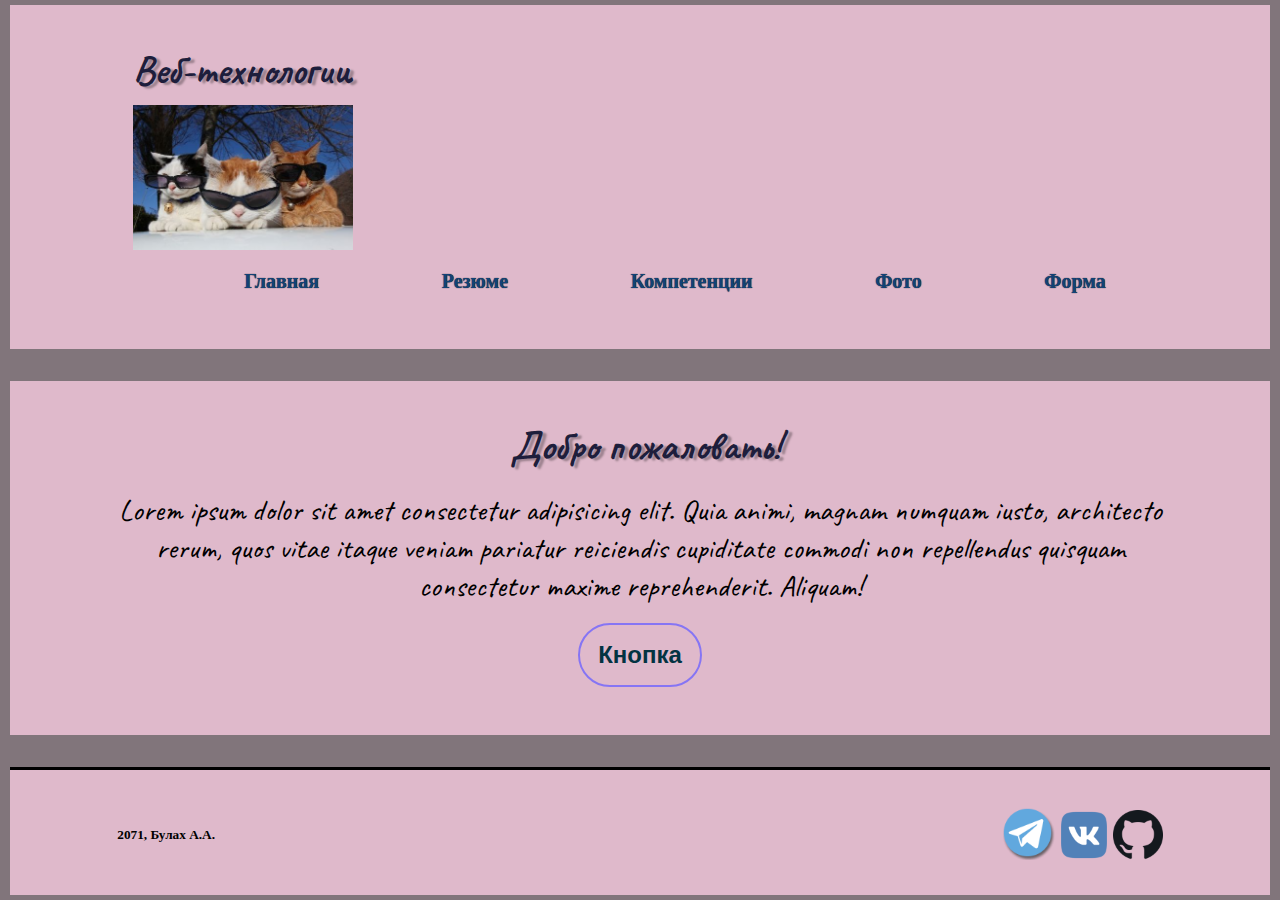
<file: ВТ/index.html>
<!DOCTYPE html>
<html lang="en">
<head>
    <meta charset="UTF-8">
    <meta name="viewport" content="width=device-width, initial-scale=1.0">
    <link rel="stylesheet" href="style.css">
    
    <title>Задание 1</title>

    
</head>
<body>
    
    <header>
        <div class = "wrapper">
            <h1>Веб-технологии</h1>
            <div class="header-img">
                <img src="images/579af51cec9128ae0c3ee46796f6cebb.jpg" alt="логотип" width="220">
            </div>
            <nav>
                <ul>
                    <li><a href="index.html">Главная</a></li>
                    <li><a href="resume.html">Резюме</a></li>
                    <li><a href="competencies.html">Компетенции</a></li>
                    <li><a href="foto.html">Фото</a></li>
                    <li><a href="form.html">Форма</a></li>
                </ul>

            </nav>
        </div>
    </header>



    <main>
        <div class = "wrapper main-flex">
        <div><h1>Добро пожаловать!</h1></div>

        <div>
            <div>
            <p>Lorem ipsum dolor sit amet consectetur adipisicing elit. Quia animi, magnam numquam iusto, architecto rerum, quos vitae itaque veniam pariatur reiciendis cupiditate commodi non repellendus quisquam consectetur maxime reprehenderit. Aliquam!</p>
            </div>
    
            <div>
            <button>Кнопка</button>
            </div>
        </div>
        </div>
    </main>
    
    <footer>
        <div class = "wrapper footer-flex">
        <h5>2071, Булах А.А.</h5>
        <div>
            <a href="https://t.me/ariish_a" target="_blank"><img src="images/tgg.png" alt="Я в телеграмме" width="55"></a>
            <a href="https://vk.com/id289130105" target="_blank"><img src="images/vk_png.png" alt="Я в вк" width="50"></a>
            <a href="https://github.com/ArinaB22" target="_blank"><img src="images/git.png" alt="Я в гитхабе" width="50"></a>
        </div>
        </div>
    </footer>
    
</body>
</html>
</file>
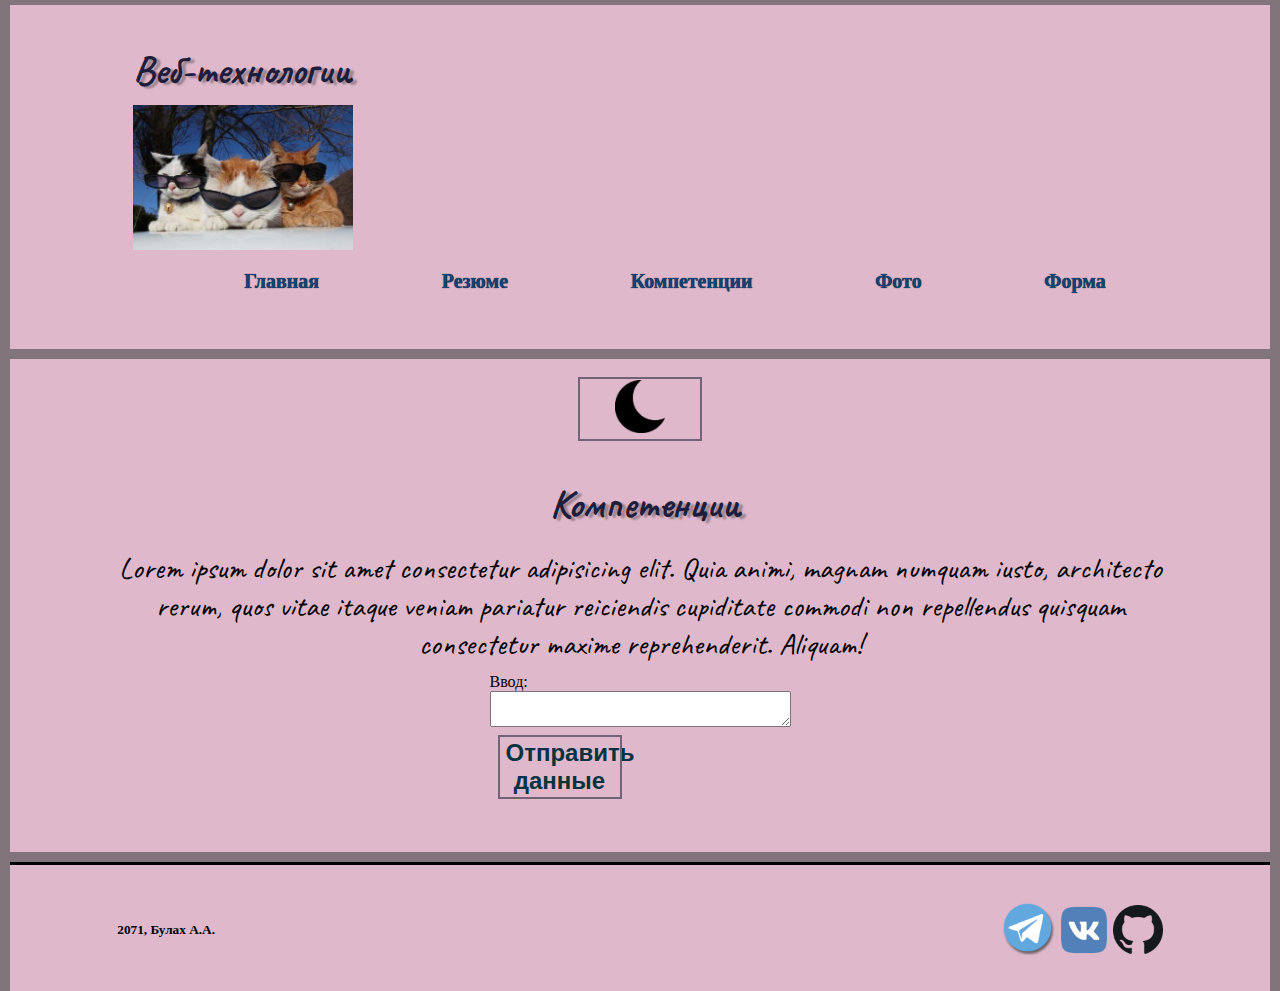
<file: ВТ/competencies.html>
<!DOCTYPE html>
<html lang="en">
<head>
    <meta charset="UTF-8">
    <meta name="viewport" content="width=device-width, initial-scale=1.0">
    <link rel="stylesheet" href="style.css">
    <link rel="icon" type="images/svg" href="images/lapa.svg">
    <title>Задание 1</title>
</head>
<body>
    <header>
        <div class="wrapper">
        <h2>
            <span>Веб-технологии</span>
        </h2>
        <div class="header-img">
            <img src="images/579af51cec9128ae0c3ee46796f6cebb.jpg" alt="логотип" width="220">
        </div>
        <nav>
            <ul>
                <li><a href="index.html">Главная</a></li>
                <li><a href="resume.html">Резюме</a></li>
                <li><a href="competencies.html">Компетенции</a></li>
                <li><a href="foto.html">Фото</a></li>
                <li><a href="form.html">Форма</a></li>
            </ul>

        </nav>
        </div>
    </header>
    <main id="mainn">
        <button class="fixed-button fixed"><img src="images/luna.png" alt="Кнопка «button»" width="50px"></button>
        <div class="wrapper main-flex">
        <h1>Компетенции</h1>
      <p>Lorem ipsum dolor sit amet consectetur adipisicing elit. Quia animi, magnam numquam iusto, architecto rerum, quos vitae itaque veniam pariatur reiciendis cupiditate commodi non repellendus quisquam consectetur maxime reprehenderit. Aliquam! </p> 
      
      

        <div class="div-flex-3">
            <label for="email">Ввод:</label>
            <textarea id="the_area" cols="35"></textarea>
            <button onclick="div()" class="button">Отправить данные</button>
        </div>

        <script >
            
            function div()
            {
                let b = document.getElementById("the_area").value;
                let divv = document.createElement('div');
                let buttonn = document.createElement('button');  
                buttonn.className = "button-div-comp";              
                divv.innerHTML = b + "<br>";
                buttonn.innerHTML = "x";
                
                mainn.append(divv, buttonn);
                //setTimeout(() => divv.remove(), buttonn.onclick);
                //buttonn.onclick = div_2;
            }
            function div_2()
            {
               //divv.currentTarget.style.display = "none";
               //button.currentTarget.style.display = "none";
            }
                
                
            
        </script>
        </div>
    </main>
    
    <footer>
        <div class="wrapper footer-flex">
        <h5>2071, Булах А.А.</h5>
        <div>
            <a href="https://t.me/ariish_a" target="_blank"><img src="images/tgg.png" alt="Я в телеграмме" width="55"></a>
            <a href="https://vk.com/id289130105" target="_blank"><img src="images/vk_png.png" alt="Я в вк" width="50"></a>
            <a href="https://github.com/ArinaB22" target="_blank"><img src="images/git.png" alt="Я в гитхабе" width="50"></a>
        </div>
        </div>
    </footer>
</body>
</html>
</file>
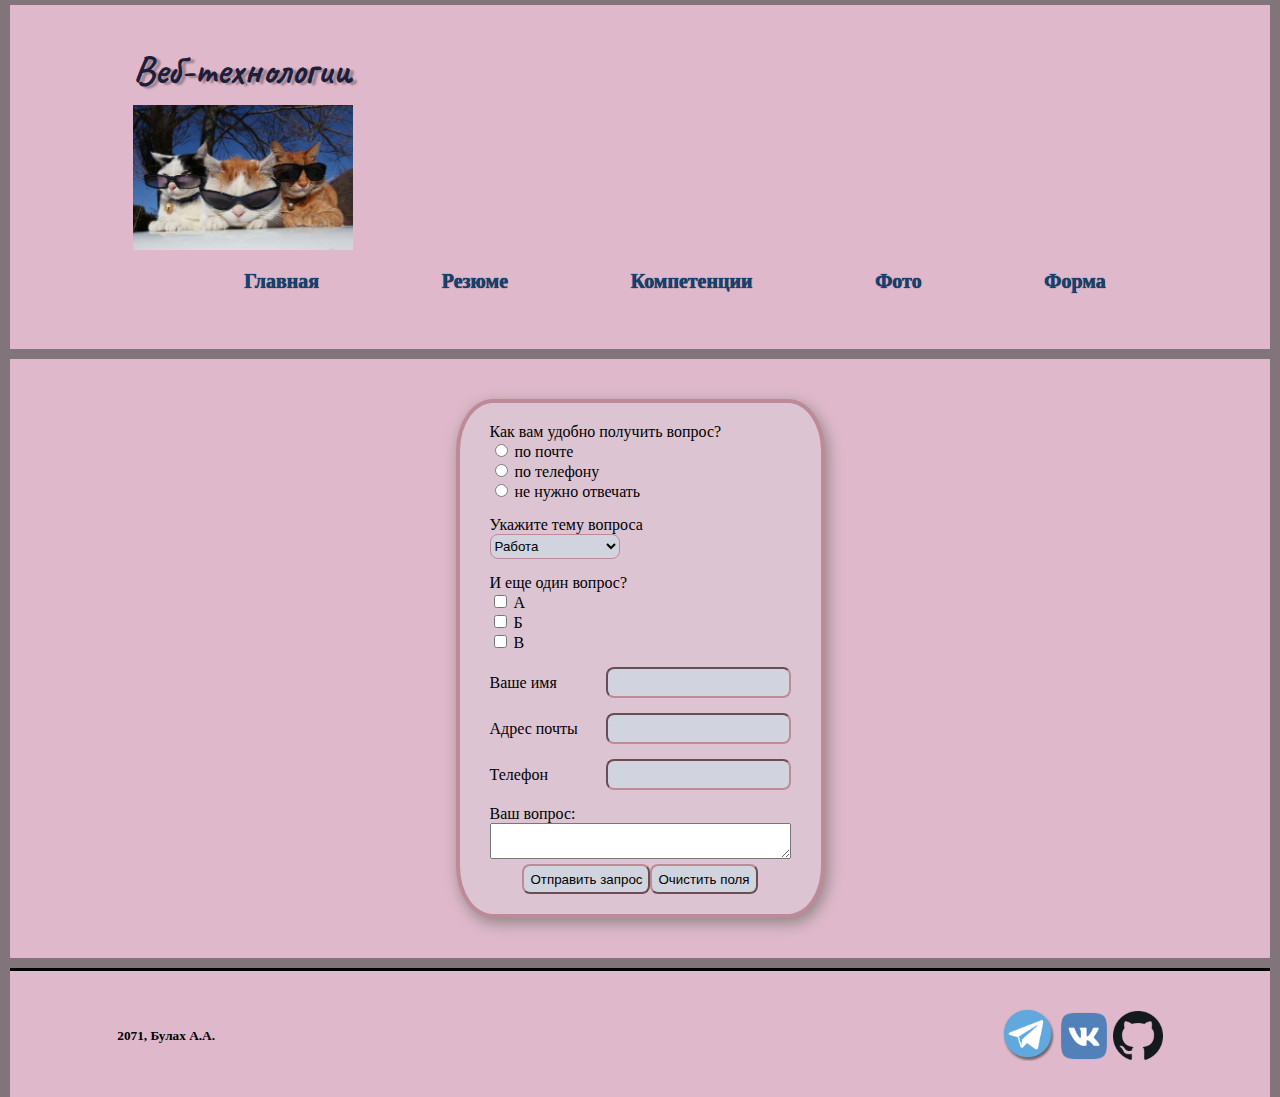
<file: ВТ/form.html>
<!DOCTYPE html>
<html lang="en" onclick="setColor()">
<head onclick="setColor()">
    <meta charset="UTF-8">
    <meta name="viewport" content="width=device-width, initial-scale=1.0">
    <link rel="stylesheet" href="style.css">
    <title>Задание 1</title>
    <script>
        function setColor()
        {
            //document.body.style.backgroundColor = "blue";
            document.getElementById("color_set").style.backgroundColor = "pink";
        }
        
        /*alert("head");
        console.log("head");
        document.write("head");*/
        
    </script>
</head>
<body onclick="setColor()">
    <script>
        /*alert("Начало");
        console.log("Начало");
        document.write("Начало");*/
        
    </script>
    <header id="color_set" onclick="setColor()">
        <div class="wrapper">
        <h2 onclick="setColor()">
            <span>Веб-технологии</span>
        </h2>
        <div class="header-img">
            <img src="images/579af51cec9128ae0c3ee46796f6cebb.jpg" alt="логотип" width="220">
        </div>
        <nav>
            <ul>
                <li><a href="index.html">Главная</a></li>
                <li><a href="resume.html">Резюме</a></li>
                <li><a href="competencies.html">Компетенции</a></li>
                <li><a href="foto.html">Фото</a></li>
                <li><a href="form.html">Форма</a></li>
            </ul>

        </nav>
        </div>
        
    </header>
    <main id="mainn" onclick="setColor()">

    <div class="wrapper main-flex">
        
    <div class="main-form">
        
        <div class="div-flex">
            
            <div>Как вам удобно получить вопрос?</div>
            <label for="c_mail"> <input type="radio" name="com_tion" id="c_mail"> по почте</label>
            <label for="c_tel"> <input type="radio" name="com_tion" id="c_tel"> по телефону</label>
            <label for="c_none"> <input type="radio" name="com_tion" id="c_none"> не нужно отвечать</label>
        
        </div>

        <div class="div-flex">
            <label for="tems">Укажите тему вопроса</label>
            <select id="tems" name="tems">
                <option value="tems1">Работа</option>
                <option value="tems2">Учеба</option>
                <option value="tems3">Отдых</option>
                <option value="tems4">Нужной темы нет</option>
            </select>
        </div>

        <div class="div-flex">
            
            <div>И еще один вопрос?</div>
            <label for="chb1"> <input type="checkbox" name="chb1" id="chb1"> А</label>
            <label for="chb2"> <input type="checkbox" name="chb2" id="chb2"> Б</label>
            <label for="chb3"> <input type="checkbox" name="chb3" id="chb3"> В</label>
        
        </div>

        <div class="form-width" >
            <div class="div-flex-2">
                <label for="name">Ваше имя</label>
                <input type="name" name="name" id="name">
            </div>
            <div class="div-flex-2">
                <label for="email">Адрес почты</label>
                <input type="email" name="email" id="email">
            </div>
            <div class="div-flex-2">
                <label for="phone">Телефон</label>
                <input type="phone" name="phone" id="phone">
            </div>
        </div>

        <div>
            <form action="" method="get" class="div-flex-3">
                <label for="email">Ваш вопрос:</label>
                <textarea id="area" cols="35"></textarea>
            </form>
        </div>
        
        <div class="form-width">
            <form action="" method="get" class="div-flex-get">
                <input type="submit" value="Отправить запрос">
                <input type="submit" value="Очистить поля">
            </form>
        </div>
    </div>
    
 <!--<div><button onclick="setColor()">Изменить фон</button></div>-->
    
    </main>
    
    <footer onclick="setColor()">
        <div class="wrapper footer-flex">
        <h5>2071, Булах А.А.</h5>
        <div>
            <a href="https://t.me/ariish_a" target="_blank"><img src="images/tgg.png" alt="Я в телеграмме" width="55"></a>
            <a href="https://vk.com/id289130105" target="_blank"><img src="images/vk_png.png" alt="Я в вк" width="50"></a>
            <a href="https://github.com/ArinaB22" target="_blank"><img src="images/git.png" alt="Я в гитхабе" width="50"></a>
        </div>
        </div>
    </footer>
    <script type="text/javascript" src="script.js"></script>
    <script>

        /*alert("Закончился");
        console.log("Закончился");
        document.write("Конец");
        document.getElementById("title_h2").innerText = "Привет";*/
      
    </script>
</body>
</html>
</file>
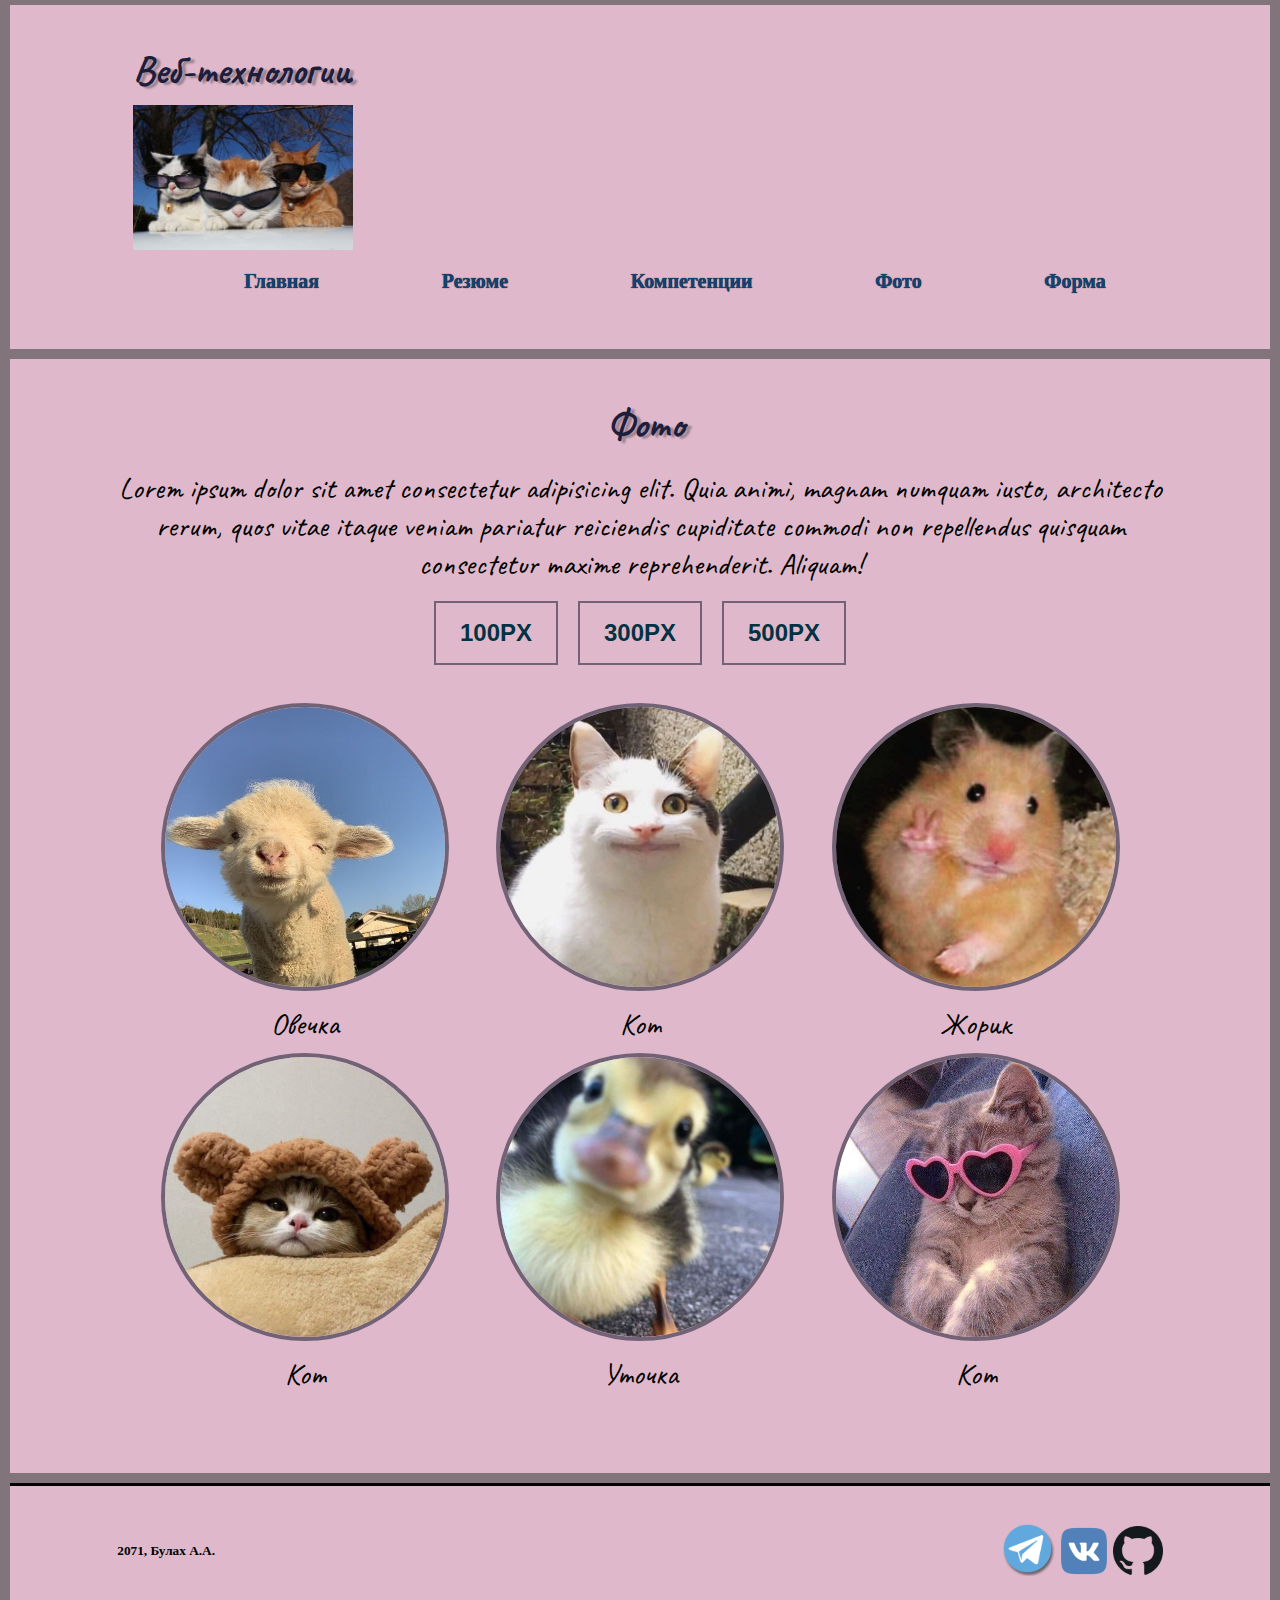
<file: ВТ/foto.html>
<!DOCTYPE html>
<html lang="en">
<head onclick="setWidth()">
    <meta charset="UTF-8">
    <meta name="viewport" content="width=device-width, initial-scale=1.0">
    <link rel="stylesheet" href="style.css">
    <title>Задание 1</title>
    <script>
        function setWidth()
        {
            document.getElementById("foto_2").style.width = "100px";
        }
        function setWidth_2()
        {
            document.getElementById("foto_2").style.width = "300px";
        }
        function setWidth_3()
        {
            document.getElementById("foto_2").style.width = "500px";
        }
    </script>
</head>
<body>
    
    <header>
        
        <div class="wrapper">
        <h2 id="title_h2">
            <span>Веб-технологии</span>
        </h2>
        <div class="header-img">
            <img src="images/579af51cec9128ae0c3ee46796f6cebb.jpg" alt="логотип" width="220">
        </div>
        <nav>
            <ul>
                <li><a href="index.html">Главная</a></li>
                <li><a href="resume.html">Резюме</a></li>
                <li><a href="competencies.html">Компетенции</a></li>
                <li><a href="foto.html">Фото</a></li>
                <li><a href="form.html">Форма</a></li>
            </ul>

        </nav>
        </div>
    </header>
    <main>
        <div class="wrapper main-flex">
        <h1>Фото</h1>
      <p>Lorem ipsum dolor sit amet consectetur adipisicing elit. Quia animi, magnam numquam iusto, architecto rerum, quos vitae itaque veniam pariatur reiciendis cupiditate commodi non repellendus quisquam consectetur maxime reprehenderit. Aliquam!  </p>
      
      <div>
        <button onclick="setWidth()">100PX</button>
        <button onclick="setWidth_2()">300PX</button>
        <button onclick="setWidth_3()">500PX</button></div>

    <article>
               
            <div>
                <img src="images/be.jpg" alt="Тут фото овечки"> 
            
                <p>Овечка</p>
            </div>

            <div>
                <img src="images/кить.jpg" alt="И тут тоже кот" id="foto_2">
            
                <p>Кот</p>
            </div>

            <div>
                <img src="images/хомяк.jpg" alt="Хомяяяк" >
            
                <p>Жорик</p>
            </div>
        
            <div>
                <img src="images/cat.jpg" alt="Кот">
            
                <p>Кот</p>
            </div>

            <div>
                <img src="images/утка.jpg" alt="А тут уточка">
            
                <p>Уточка</p>
            </div>

            <div>
                <img src="images/кот.jpg" alt="Опять кот" >

                <p>Кот</p>
            </div>
        </article>
    </div>
    </main>
    
    <footer>
        <div class="wrapper footer-flex">
        <h5>2071, Булах А.А.</h5>
        <div>
            <a href="https://t.me/ariish_a" target="_blank"><img src="images/tgg.png" alt="Я в телеграмме" width="55"></a>
            <a href="https://vk.com/id289130105" target="_blank"><img src="images/vk_png.png" alt="Я в вк" width="50"></a>
            <a href="https://github.com/ArinaB22" target="_blank"><img src="images/git.png" alt="Я в гитхабе" width="50"></a>
        </div>
        </div>
    </footer>
    
</html>
</file>
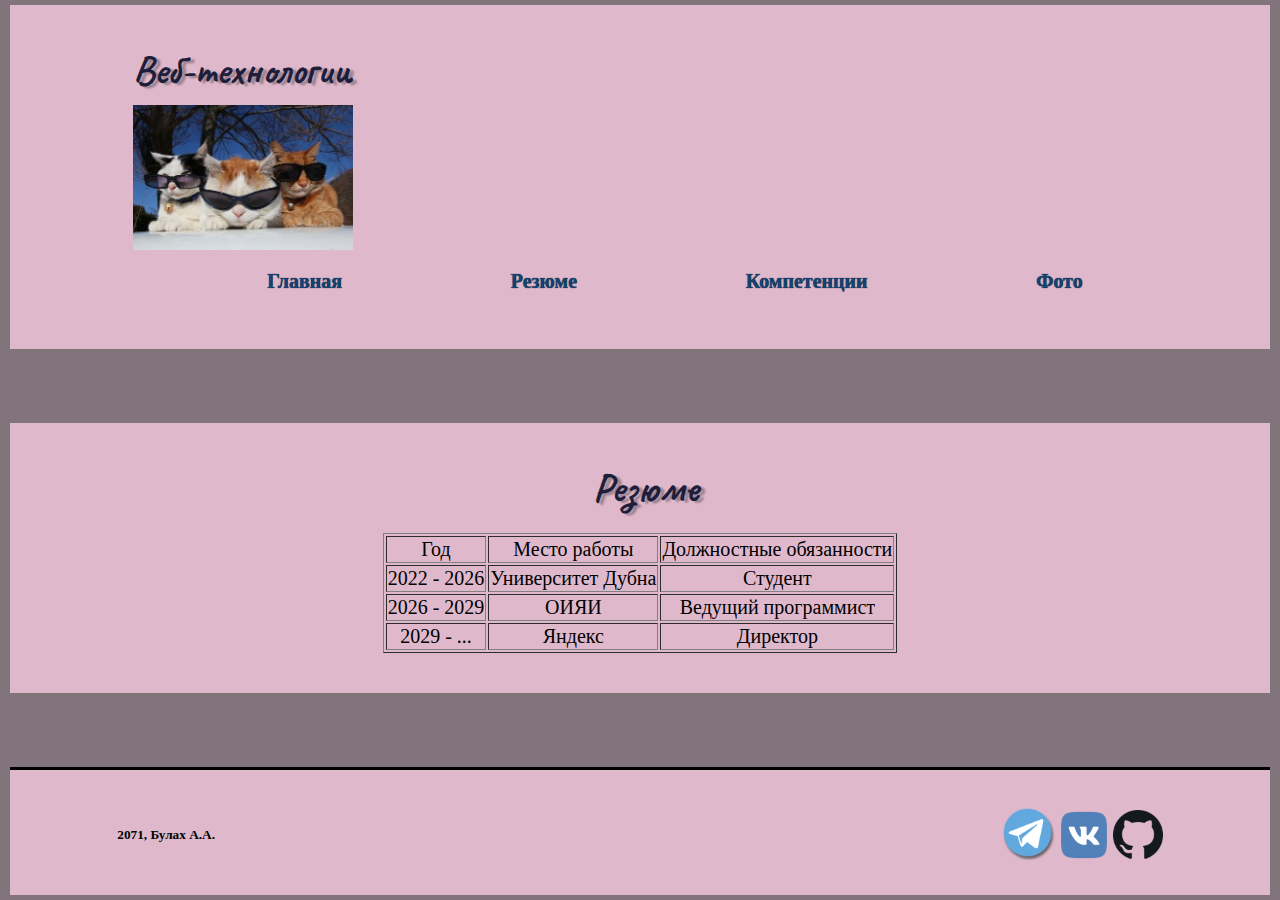
<file: ВТ/resume.html>
<!DOCTYPE html>
<html lang="en">
<head>
    <meta charset="UTF-8">
    <meta name="viewport" content="width=device-width, initial-scale=1.0">
    <link rel="stylesheet" href="style.css">
    <title>Задание 1</title>
</head>
<body>
    <header>
        <div class="wrapper">
        <h2>
            <span>Веб-технологии</span>
        </h2>
        <div class="header-img">
            <img src="images/579af51cec9128ae0c3ee46796f6cebb.jpg" alt="логотип" width="220">
        </div>
        <nav>
            <ul>
                <li><a href="index.html">Главная</a></li>
                <li><a href="resume.html">Резюме</a></li>
                <li><a href="competencies.html">Компетенции</a></li>
                <li><a href="foto.html">Фото</a></li>
            </ul>

        </nav>
        </div>
    </header>
    <main>
        <div class="wrapper resume">
        <h1>Резюме</h1>
        <table border="1">
            <tr>
                <td>Год</td>
                <td>Место работы</td>
                <td>Должностные обязанности</td>
            </tr>
            <tr>
                <td>2022 - 2026</td>
                <td>Университет Дубна</td>
                <td>Студент</td>
            </tr>
            <tr>
                <td>2026 - 2029</td>
                <td>ОИЯИ</td>
                <td>Ведущий программист</td>
            </tr>
            <tr>
                <td>2029 - ...</td>
                <td>Яндекс</td>
                <td>Директор</td>
            </tr>
        </table>
        </div>
    </main>
    
    <footer>
        <div class="wrapper footer-flex">
        <h5>2071, Булах А.А.</h5>
        <div>
            <a href="https://t.me/ariish_a" target="_blank"><img src="images/tgg.png" alt="Я в телеграмме" width="55"></a>
            <a href="https://vk.com/id289130105" target="_blank"><img src="images/vk_png.png" alt="Я в вк" width="50"></a>
            <a href="https://github.com/ArinaB22" target="_blank"><img src="images/git.png" alt="Я в гитхабе" width="50"></a>
        </div>
        </div>
    </footer>
</body>
</html>
</file>
<file: ВТ/style.css>
@import url('https://fonts.googleapis.com/css2?family=Caveat:wght@500;600;700&display=swap');


html
{
    height: 100%;
}

h2
{
    color: darkslateblue;
}

body
{
    margin: 0;
    background-color:rgb(98, 82, 90, 0.8);
    height: 100%;
    padding: 0px 5px;
    display: flex;
    flex-direction: column;
    justify-content: space-between;
}

header
{
    margin: 5px;
    padding: 10px;
    background-color: rgb(223, 185, 203);
}

main
{
    background-color:rgb(223, 185, 203);
    margin: 5px;
    padding: 10px;
    text-align: center;
}

footer
{
    padding: 5px 15px 0px 15px;
    margin: 5px;
    background-color: rgb(223, 185, 203);
    border-top: solid 3px black;
    
}

ul
{
    list-style: none;
    margin-left: 30px;
    display: flex;
    flex-direction: row;
    flex-wrap: wrap;
    justify-content: space-around;
    align-items: center;
}

a
{
    text-decoration: none;
    color: rgb(18, 66, 118);
    font-weight: bold;
    font-size: 20px;    
    text-shadow: 0px 0px 1px black;
}

div div > div > button
{
    color: rgb(3, 51, 66);
    font-weight: bold;
    font-size: 24px;
    border-radius: 30px;
    outline: rgb(134, 117, 244) solid 2px;
    width: 120px;
    height: 60px;
    border: none;
    background-color: transparent;
}

div > div > div > button:hover
{
    color: rgb(66, 3, 12);
    text-shadow: 5px 5px 5px green;
    font-weight: bold;
    font-family: 'Caveat', cursive;
    text-transform: uppercase;
    font-size: 60px;
    border-radius: 90px;
    outline: rgb(117, 244, 170) solid 4px;
    width: 270px;
    height: 100px;
    border: none;
    background-color: transparent;
    box-shadow: 3px 5px 10px red;
}

h1, h2
{
    text-shadow: 4px 2px 2px rgba(0,0,0,0.3);
    margin: 0px 10px 10px 20px;
    font-family: 'Caveat', cursive;
    font-weight: 700;
    font-size: 40px;
    color: rgb(30, 30, 60);
}

p
{
    text-align: center;
    font-family: 'Caveat', cursive;
    font-weight: 400;
    font-size: 30px;
    margin: 10px 0;
}

article
{
    margin: 30px auto;
    display: flex;
    flex-direction: row;
    flex-wrap: wrap;
    justify-content: space-evenly;
}

article > div > p
{
    font-family: 'Caveat', cursive;
    font-weight: 400;
    font-size: 30px;
    margin: 10px 0;
}

article > div > img
{
    border-radius: 100%;
    width: 280px;
    height: 280px;
    border: 4px solid rgb(114, 98, 118);
    padding: 0;
}

article > div > img:hover
{
    border-radius: 100%;
    width: 260px;
    height: 260px;
    border: 15px dotted rgb(87, 84, 124);

}

div > div > input
{
    height: 25px;
}

div > form > input
{
    height: 30px;
}

table
{
    margin: 10px 0px 0px 0px;
    font-weight: 500;
    font-size: 20px;
}

select
{
    height: 25px;   
}

input, select
{
    border-radius: 0.5rem;
    border-color:rgb(190 138 151);
    background-color:rgb(198 227 234 / 50%);
}

.resume
{
    display: flex;
    flex-direction: column;
    align-items: center;
    flex-wrap: wrap;
    justify-content: center;
}

.wrapper
{
    width: 85%;
    margin: 0 auto;
    background-color: rgb(223, 185, 203);
    padding: 30px;

}

.main-flex
{
    display: flex;
    flex-direction: column;
    align-items: center;
    flex-wrap: wrap;
    justify-content: center;
}

.footer-flex
{
    display: flex;
    flex-direction: row;
    justify-content: space-between;
    align-items: center;
}

.header-img
{
    margin-left: 20px;
}

.main-form
{
    border: 4px solid rgb(190 138 151);
    box-shadow: 3px 5px 15px rgb(145 132 135);
    background-color:#ddc4d3;;
    border-radius: 10%;
    padding: 20px 30px;
    display: flex;
    flex-direction: column;
    justify-content: center;
    align-items: flex-start;

}

.form-width
{
    width: 100%;
}

.div-flex{
    padding-bottom: 15px;
    display: flex;
    flex-direction: column;
    justify-content: center;
    align-items: flex-start;
}
.div-flex-2
{
    padding-bottom: 15px;
    display: flex;
    flex-direction: row;
    justify-content: space-between;
    align-items: flex-start;
    align-items: center
}
.div-flex-3
{
    padding-bottom: 5px;
    display: flex;
    flex-direction: column;
    align-items: flex-start;
}

.div-flex-get
{
    display: flex;
    flex-direction: row;
    justify-content: center;
    
}

button
{
    color: rgb(3, 51, 66);
    font-weight: bold;
    font-size: 24px;
    outline: rgb(114, 98, 118) solid 2px;
    width: 120px;
    height: 60px;
    border: none;
    background-color: transparent;
    margin: 10px;
}
</file>
